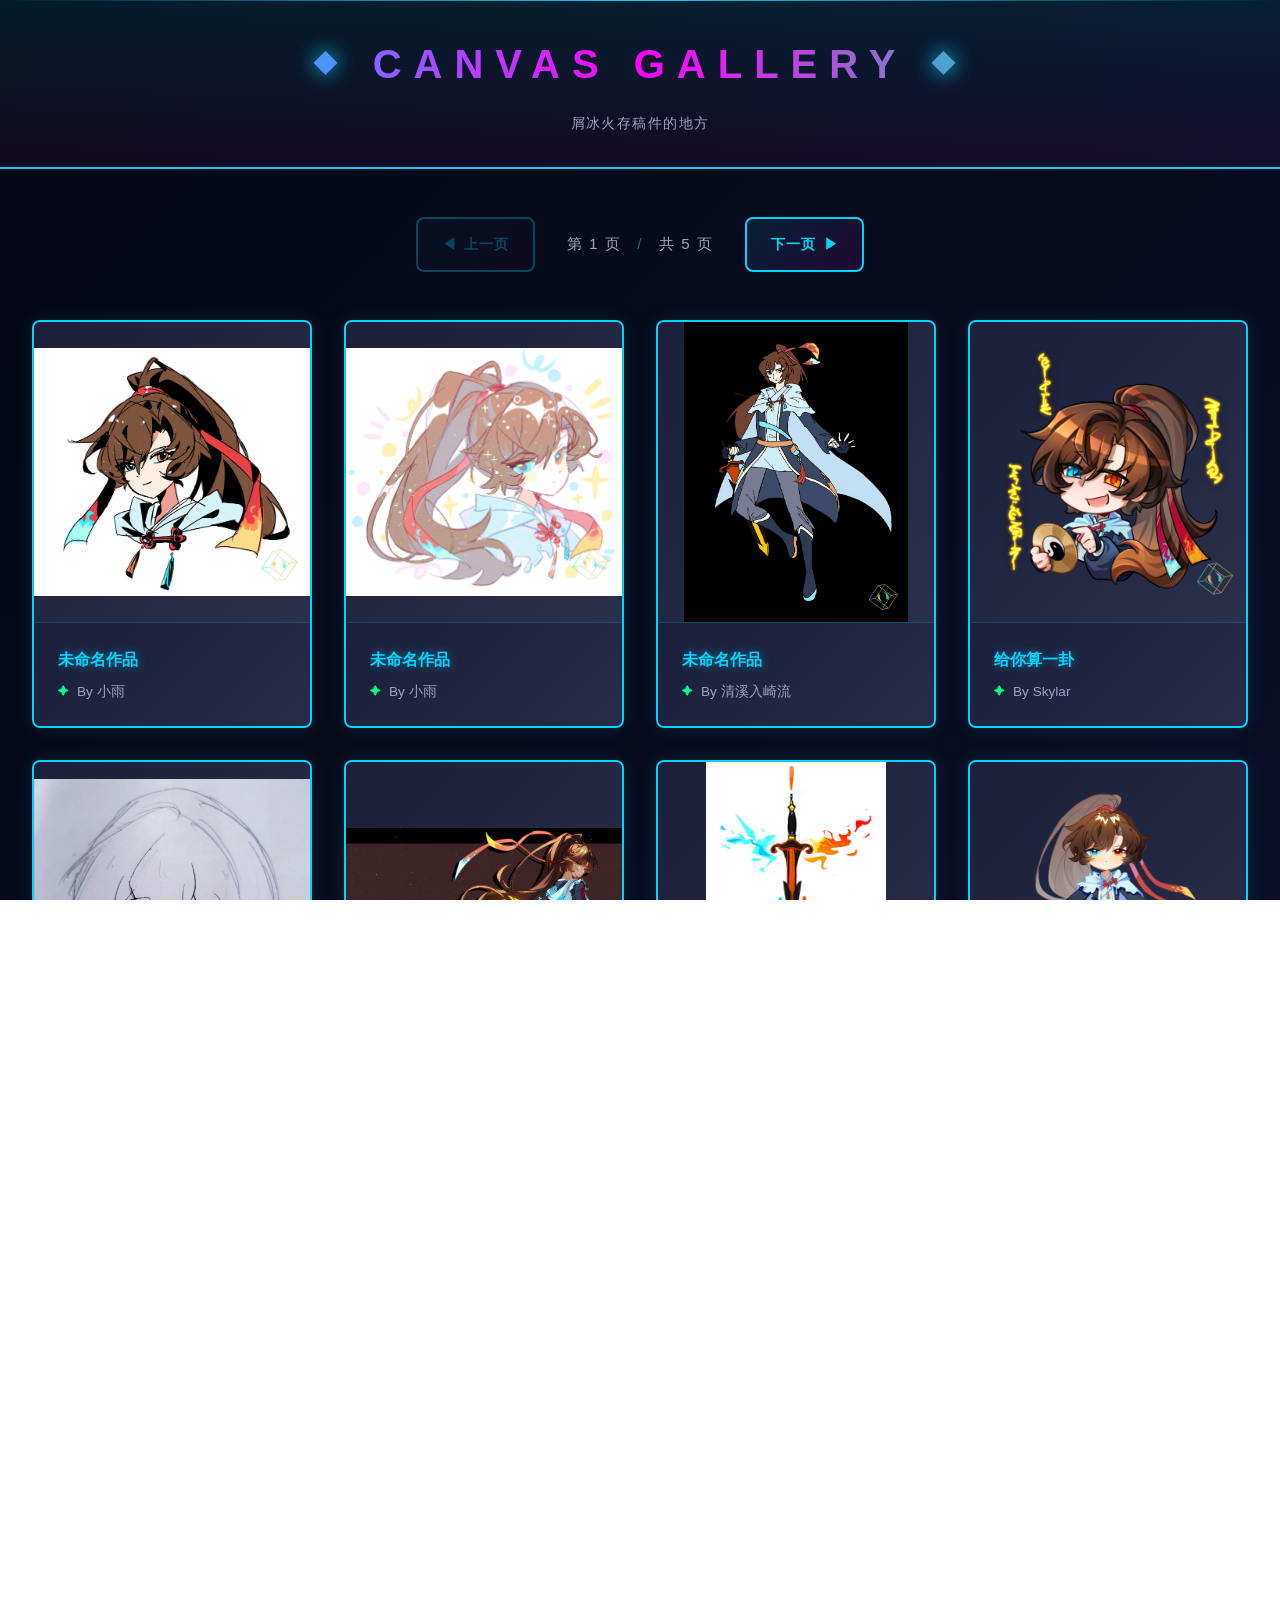
<file: index.html>
<!DOCTYPE html>
<html lang="zh-CN">

<head>
  <meta charset="UTF-8">
  <meta name="viewport" content="width=device-width, initial-scale=1.0">
  <title>冰火的画廊</title>
  <link rel="stylesheet" href="style.css">
  <link rel="icon" href="./favicon.webp" />
  <script src="https://static.iafenvoy.com/loading-indicator.js"></script>
</head>

<body>
  <!-- Header -->
  <header class="header">
    <div class="header-content">
      <h1 class="logo">
        <span class="logo-icon">◆</span>
        <span>CANVAS GALLERY</span>
        <span class="logo-icon">◆</span>
      </h1>
      <p class="tagline">屑冰火存稿件的地方</p>
    </div>
  </header>

  <!-- Main Content -->
  <main class="gallery-container">
    <!-- 上分页 -->
    <div class="paginationTop">
      <button id="prevBtnTop" class="pagination-btn">
        <span>◀</span> 上一页
      </button>
      <div class="page-info">
        <span>第 <span id="currentPageTop">1</span> 页</span>
        <span class="divider">/</span>
        <span>共 <span id="totalPagesTop">1</span> 页</span>
      </div>
      <button id="nextBtnTop" class="pagination-btn">
        下一页 <span>▶</span>
      </button>
    </div>

    <div class="gallery-grid" id="galleryGrid">
      <div style="grid-column: 1 / -1; display: flex; justify-content: center; align-items: center; padding: 3rem;"
        id="loadingIndicator">
        <loading-indicator></loading-indicator>
      </div>
    </div>

    <!-- 下分页 -->
    <div class="paginationBottom">
      <button id="prevBtnBottom" class="pagination-btn">
        <span>◀</span> 上一页
      </button>
      <div class="page-info">
        <span>第 <span id="currentPageBottom">1</span> 页</span>
        <span class="divider">/</span>
        <span>共 <span id="totalPagesBottom">1</span> 页</span>
      </div>
      <button id="nextBtnBottom" class="pagination-btn">
        下一页 <span>▶</span>
      </button>
    </div>
  </main>

  <!-- Footer -->
  <footer class="footer">
    <div class="footer-content">
      <p>Copyright &copy; 2026 IAFEnvoy. All rights reserved.</p>
    </div>
  </footer>

  <script src="list.js"></script>
</body>

</html>
</file>
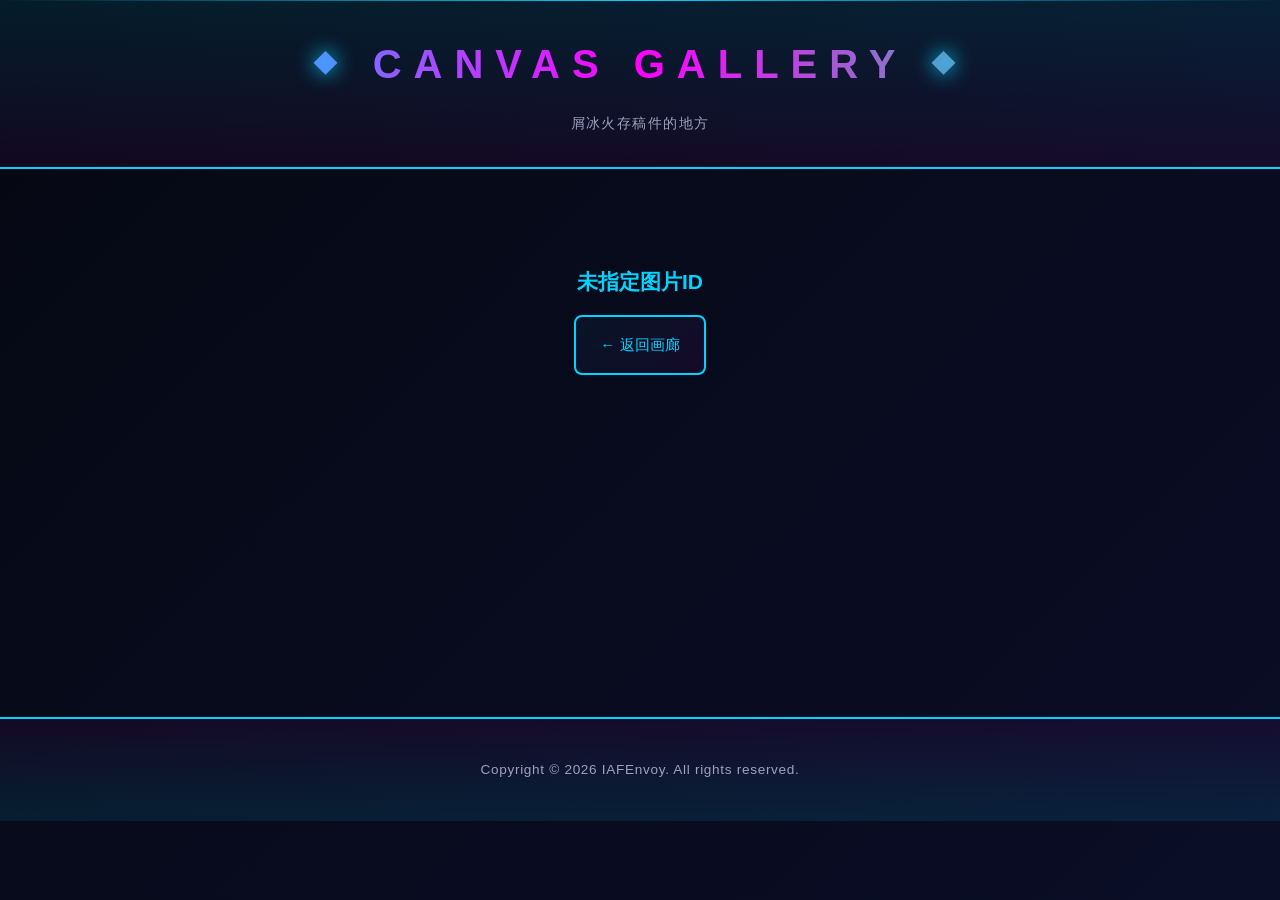
<file: detail.html>
<!DOCTYPE html>
<html lang="zh-CN">

<head>
  <meta charset="UTF-8">
  <meta name="viewport" content="width=device-width, initial-scale=1.0">
  <title>作品详情 - Canvas Gallery</title>
  <link rel="stylesheet" href="style.css">
  <link rel="icon" href="./favicon.webp" />
  <script src="https://static.iafenvoy.com/loading-indicator.js"></script>
</head>

<body>
  <!-- Header -->
  <header class="header">
    <div class="header-content">
      <h1 class="logo">
        <span class="logo-icon">◆</span>
        <span>CANVAS GALLERY</span>
        <span class="logo-icon">◆</span>
      </h1>
      <p class="tagline">屑冰火存稿件的地方</p>
    </div>
  </header>

  <!-- Main Content -->
  <main class="detail-container" id="detailContent">
    <div class="detail-back">
      <a id="backBtn" class="back-btn">
        <span>←</span> 返回
      </a>
    </div>

    <div id="detailLoading" style="display: flex; justify-content: center; align-items: center; padding: 3rem;">
      <loading-indicator></loading-indicator>
    </div>
    <div class="detail-wrapper" id="detailWrapper" style="display: none;"> <!-- 左侧：图片区域 -->
      <div class="detail-images">
        <div class="main-image">
          <img id="coverImage" src="" alt="作品封面" class="cover-img">
        </div>
        <div class="more-images" id="moreImagesContainer">
          <!-- 动态加载的更多图片 -->
        </div>
      </div>

      <!-- 右侧：信息区域 -->
      <div class="detail-info">
        <div class="info-header">
          <h2 id="imageName" class="image-name">加载中...</h2>
        </div>

        <!-- 作者信息 -->
        <div class="authors-section">
          <h3 class="section-title">创作者</h3>
          <div class="authors-list" id="authorsList">
            <!-- 动态加载的作者信息 -->
          </div>
        </div>

        <!-- 作品信息 -->
        <div class="artwork-info">
          <h3 class="section-title">作品信息</h3>
          <div class="info-row" id="artworkInfoRow">
            <!-- 动态加载：稿价、分类、创建日期 -->
          </div>
        </div>
      </div>
    </div>
  </main>

  <!-- Footer -->
  <footer class="footer">
    <div class="footer-content">
      <p>Copyright &copy; 2026 IAFEnvoy. All rights reserved.</p>
    </div>
  </footer>

  <script src="detail.js"></script>
</body>

</html>
</file>
<file: style.css>
/* ==================== 基础样式 ==================== */

:root {
  /* 科幻色彩 */
  --primary-color: #00d4ff;
  --secondary-color: #ff00ff;
  --accent-color: #00ff88;
  --dark-bg: #0a0e27;
  --darker-bg: #050812;
  --card-bg: #1a1f3a;
  --border-color: #00d4ff;
  --text-primary: #e0e0ff;
  --text-secondary: #a0a0c0;

  /* 间距 */
  --spacing-xs: 0.5rem;
  --spacing-sm: 1rem;
  --spacing-md: 1.5rem;
  --spacing-lg: 2rem;
  --spacing-xl: 3rem;

  /* 圆角 */
  --radius-sm: 0.25rem;
  --radius-md: 0.5rem;
  --radius-lg: 1rem;
}

* {
  margin: 0;
  padding: 0;
  box-sizing: border-box;
}

html,
body {
  width: 100%;
  height: 100%;
  overflow-x: hidden;
}

body {
  background: linear-gradient(135deg, var(--darker-bg) 0%, var(--dark-bg) 100%);
  color: var(--text-primary);
  font-family: Consolas, 'Segoe UI', Tahoma, Geneva, Verdana, sans-serif;
  font-size: 14px;
  line-height: 1.6;
  background-attachment: fixed;
}

/* ==================== Header ==================== */

.header {
  background: linear-gradient(180deg, rgba(0, 212, 255, 0.1) 0%, rgba(255, 0, 255, 0.05) 100%);
  border-bottom: 2px solid var(--border-color);
  padding: var(--spacing-lg) 0;
  position: relative;
  overflow: hidden;
}

.header::before {
  content: '';
  position: absolute;
  top: 0;
  left: 0;
  right: 0;
  height: 1px;
  background: linear-gradient(90deg,
      transparent 0%,
      var(--primary-color) 50%,
      transparent 100%);
  animation: scanline 2s ease-in-out infinite;
}

@keyframes scanline {

  0%,
  100% {
    opacity: 0.3;
  }

  50% {
    opacity: 1;
  }
}

.header-content {
  max-width: 1200px;
  margin: 0 auto;
  padding: 0 var(--spacing-lg);
  text-align: center;
}

.logo {
  font-size: 2.5rem;
  font-weight: bold;
  letter-spacing: 0.3em;
  background: linear-gradient(90deg, var(--primary-color), var(--secondary-color), var(--accent-color));
  -webkit-background-clip: text;
  -webkit-text-fill-color: transparent;
  background-clip: text;
  display: flex;
  align-items: center;
  justify-content: center;
  gap: var(--spacing-md);
  margin-bottom: var(--spacing-sm);
}

.logo-icon {
  font-size: 1.5rem;
  color: var(--primary-color);
  text-shadow: 0 0 20px var(--primary-color);
  animation: pulse 2s ease-in-out infinite;
}

@keyframes pulse {

  0%,
  100% {
    opacity: 0.5;
    text-shadow: 0 0 20px var(--primary-color);
  }

  50% {
    opacity: 1;
    text-shadow: 0 0 40px var(--primary-color);
  }
}

.tagline {
  color: var(--text-secondary);
  font-size: 0.9rem;
  letter-spacing: 0.1em;
  text-transform: uppercase;
}

/* ==================== Footer ==================== */

.footer {
  background: linear-gradient(180deg, rgba(255, 0, 255, 0.05) 0%, rgba(0, 212, 255, 0.1) 100%);
  border-top: 2px solid var(--border-color);
  padding: var(--spacing-lg) 0;
  margin-top: var(--spacing-xl);
  text-align: center;
}

.footer-content p {
  color: var(--text-secondary);
  font-size: 0.85rem;
  margin: var(--spacing-xs) 0;
  letter-spacing: 0.05em;
}

/* ==================== 画廊列表页面 ==================== */

.gallery-container {
  max-width: 1400px;
  margin: 0 auto;
  padding: var(--spacing-xl) var(--spacing-lg);
  min-height: calc(100vh - 400px);
}

.gallery-grid {
  display: grid;
  grid-template-columns: repeat(4, 1fr);
  gap: var(--spacing-lg);
  margin-bottom: var(--spacing-xl);
}

.gallery-card {
  background: var(--card-bg);
  border: 2px solid var(--border-color);
  border-radius: var(--radius-md);
  overflow: hidden;
  cursor: pointer;
  transition: all 0.3s cubic-bezier(0.34, 1.56, 0.64, 1);
  position: relative;
  box-shadow: 0 0 20px rgba(0, 212, 255, 0.1);
}

.gallery-card::before {
  content: '';
  position: absolute;
  top: 0;
  left: 0;
  right: 0;
  bottom: 0;
  background: linear-gradient(135deg,
      rgba(0, 212, 255, 0.2) 0%,
      rgba(255, 0, 255, 0.2) 100%);
  opacity: 0;
  transition: opacity 0.3s;
  pointer-events: none;
  z-index: 2;
}

.gallery-card:hover {
  transform: translateY(-10px) scale(1.02);
  border-color: var(--secondary-color);
  box-shadow: 0 20px 40px rgba(255, 0, 255, 0.3),
    inset 0 0 20px rgba(0, 212, 255, 0.1);
}

.gallery-card:hover::before {
  opacity: 1;
}

.card-image {
  width: 100%;
  height: 300px;
  object-fit: contain;
  display: block;
  background: linear-gradient(135deg, #1a1f3a 0%, #2a2f4a 100%);
}

.card-info {
  padding: var(--spacing-md);
  background: linear-gradient(135deg,
      rgba(26, 31, 58, 0.8) 0%,
      rgba(42, 47, 74, 0.8) 100%);
  border-top: 1px solid rgba(0, 212, 255, 0.2);
}

.card-name {
  font-size: 1rem;
  font-weight: 600;
  color: var(--primary-color);
  margin-bottom: var(--spacing-xs);
  white-space: nowrap;
  overflow: hidden;
  text-overflow: ellipsis;
  text-shadow: 0 0 10px rgba(0, 212, 255, 0.5);
}

.card-author {
  font-size: 0.85rem;
  color: var(--text-secondary);
  display: flex;
  align-items: center;
  gap: var(--spacing-xs);
}

.card-author::before {
  content: '✦';
  color: var(--accent-color);
  font-size: 0.7rem;
}

/* ==================== 分页 ==================== */
.paginationTop,
.paginationBottom {
  display: flex;
  justify-content: center;
  align-items: center;
  gap: var(--spacing-lg);
  flex-wrap: wrap;
}

.paginationTop {
  margin-bottom: var(--spacing-xl);
}

.paginationBottom {
  margin-top: var(--spacing-xl);
}

.pagination-btn {
  background: linear-gradient(135deg, rgba(0, 212, 255, 0.1), rgba(255, 0, 255, 0.1));
  border: 2px solid var(--border-color);
  color: var(--primary-color);
  padding: var(--spacing-sm) var(--spacing-md);
  border-radius: var(--radius-md);
  cursor: pointer;
  font-size: 0.9rem;
  font-weight: 600;
  letter-spacing: 0.05em;
  transition: all 0.3s;
  display: flex;
  align-items: center;
  gap: var(--spacing-xs);
}

.pagination-btn:hover:not(:disabled) {
  background: linear-gradient(135deg, var(--primary-color), var(--secondary-color));
  color: var(--dark-bg);
  box-shadow: 0 0 30px rgba(0, 212, 255, 0.5);
  transform: scale(1.05);
}

.pagination-btn:disabled {
  opacity: 0.3;
  cursor: not-allowed;
}

.page-info {
  color: var(--text-secondary);
  font-size: 0.95rem;
  letter-spacing: 0.1em;
  display: flex;
  align-items: center;
  gap: var(--spacing-sm);
}

.divider {
  color: var(--primary-color);
  opacity: 0.5;
}

/* ==================== 详情页面 ==================== */

.detail-container {
  max-width: 1400px;
  margin: 0 auto;
  padding: var(--spacing-xl) var(--spacing-lg);
  min-height: calc(100vh - 400px);
}

.detail-back {
  margin-bottom: var(--spacing-lg);
}

.back-btn {
  display: inline-flex;
  align-items: center;
  gap: var(--spacing-xs);
  color: var(--primary-color);
  text-decoration: none;
  font-size: 0.95rem;
  padding: var(--spacing-sm) var(--spacing-md);
  border: 2px solid var(--border-color);
  border-radius: var(--radius-md);
  transition: all 0.3s;
  background: linear-gradient(135deg, rgba(0, 212, 255, 0.05), rgba(255, 0, 255, 0.05));
}

.back-btn:hover {
  background: linear-gradient(135deg, rgba(0, 212, 255, 0.15), rgba(255, 0, 255, 0.15));
  box-shadow: 0 0 20px rgba(0, 212, 255, 0.3);
  transform: translateX(-5px);
}

.detail-wrapper {
  display: grid;
  grid-template-columns: 1fr 1fr;
  gap: var(--spacing-xl);
  background: linear-gradient(135deg,
      rgba(26, 31, 58, 0.3) 0%,
      rgba(42, 47, 74, 0.3) 100%);
  border: 2px solid var(--border-color);
  border-radius: var(--radius-lg);
  padding: var(--spacing-xl);
  box-shadow: 0 0 40px rgba(0, 212, 255, 0.1);
}

.detail-images {
  display: flex;
  flex-direction: column;
  gap: var(--spacing-lg);
}

.main-image {
  position: relative;
  border: 2px solid var(--primary-color);
  border-radius: var(--radius-md);
  overflow: hidden;
  box-shadow: 0 0 30px rgba(0, 212, 255, 0.3);
}

.cover-img {
  width: 100%;
  height: auto;
  max-height: 500px;
  object-fit: contain;
  display: block;
}

.more-images {
  display: grid;
  grid-template-columns: repeat(auto-fill, minmax(100px, 1fr));
  gap: var(--spacing-sm);
}

.more-image-item {
  aspect-ratio: 1;
  border: 2px solid rgba(0, 212, 255, 0.3);
  border-radius: var(--radius-md);
  overflow: hidden;
  cursor: pointer;
  transition: all 0.3s;
}

.more-image-item img {
  width: 100%;
  height: 100%;
  object-fit: cover;
}

.more-image-item:hover {
  border-color: var(--secondary-color);
  box-shadow: 0 0 20px rgba(255, 0, 255, 0.4);
  transform: scale(1.05);
}

.detail-info {
  display: flex;
  flex-direction: column;
  gap: var(--spacing-lg);
}

.info-header {
  border-bottom: 2px solid rgba(0, 212, 255, 0.2);
  padding-bottom: var(--spacing-lg);
}

.image-name {
  font-size: 1.8rem;
  margin-bottom: var(--spacing-md);
  background: linear-gradient(90deg, var(--primary-color), var(--secondary-color));
  -webkit-background-clip: text;
  -webkit-text-fill-color: transparent;
  background-clip: text;
}

.price-tag {
  display: flex;
  align-items: baseline;
  gap: var(--spacing-xs);
  margin-top: var(--spacing-md);
}

.price-label {
  color: var(--text-secondary);
  font-size: 0.85rem;
  text-transform: uppercase;
  letter-spacing: 0.1em;
}

.price-value {
  font-size: 1.5rem;
  font-weight: bold;
  color: var(--accent-color);
  text-shadow: 0 0 20px rgba(0, 255, 136, 0.5);
}

.price-unit {
  color: var(--text-secondary);
  font-size: 0.9rem;
}

.authors-section,
.artwork-info {
  background: rgba(26, 31, 58, 0.5);
  border: 1px solid rgba(0, 212, 255, 0.2);
  border-radius: var(--radius-md);
  padding: var(--spacing-md);
}

.section-title {
  font-size: 1.1rem;
  margin-bottom: var(--spacing-md);
  color: var(--primary-color);
  display: flex;
  align-items: center;
  gap: var(--spacing-xs);
  text-transform: uppercase;
  letter-spacing: 0.1em;
}

.section-title::before {
  content: '●';
  color: var(--secondary-color);
  font-size: 0.8rem;
}

.authors-list {
  display: flex;
  flex-direction: column;
  gap: var(--spacing-md);
}

.author-card {
  background: rgba(10, 14, 39, 0.5);
  border-left: 3px solid var(--accent-color);
  padding: var(--spacing-md);
  border-radius: var(--radius-sm);
}

.author-name {
  font-size: 1rem;
  font-weight: 600;
  margin-bottom: var(--spacing-xs);
}

.author-name-text {
  color: var(--accent-color);
}

.author-role-text {
  color: var(--text-secondary);
}

.author-contacts {
  display: flex;
  gap: var(--spacing-md);
  flex-wrap: wrap;
}

.contact-item {
  font-size: 0.85rem;
  color: var(--text-secondary);
  text-decoration: underline;
  margin-right: var(--spacing-md);
}

.info-row {
  display: flex;
  flex-wrap: wrap;
  gap: var(--spacing-lg);
  align-items: center;
}

.info-label {
  font-size: 0.8rem;
  color: var(--text-secondary);
  text-transform: uppercase;
  letter-spacing: 0.05em;
  margin-right: var(--spacing-xs);
}

.info-value {
  font-size: 0.95rem;
  color: var(--primary-color);
  font-weight: 500;
  margin-right: var(--spacing-md);
}

/* ==================== 响应式设计 ==================== */

@media (max-width: 1200px) {
  .gallery-grid {
    grid-template-columns: repeat(3, 1fr);
  }
}

@media (max-width: 992px) {
  .gallery-grid {
    grid-template-columns: repeat(2, 1fr);
  }

  .detail-wrapper {
    grid-template-columns: 1fr;
  }
}

@media (max-width: 768px) {
  .gallery-grid {
    grid-template-columns: 1fr;
  }

  .logo {
    font-size: 1.8rem;
  }

  .gallery-card {
    margin: 0 auto;
    max-width: 400px;
    width: 100%;
  }
}

/* ==================== 加载动画 ==================== */

@keyframes loading {

  0%,
  100% {
    opacity: 0.6;
  }

  50% {
    opacity: 1;
  }
}

.loading {
  animation: loading 1.5s ease-in-out infinite;
}

/* ==================== 滚动条美化 ==================== */

::-webkit-scrollbar {
  width: 8px;
}

::-webkit-scrollbar-track {
  background: var(--darker-bg);
}

::-webkit-scrollbar-thumb {
  background: linear-gradient(180deg, var(--primary-color), var(--secondary-color));
  border-radius: 4px;
}

::-webkit-scrollbar-thumb:hover {
  background: linear-gradient(180deg, var(--secondary-color), var(--primary-color));
}
</file>
